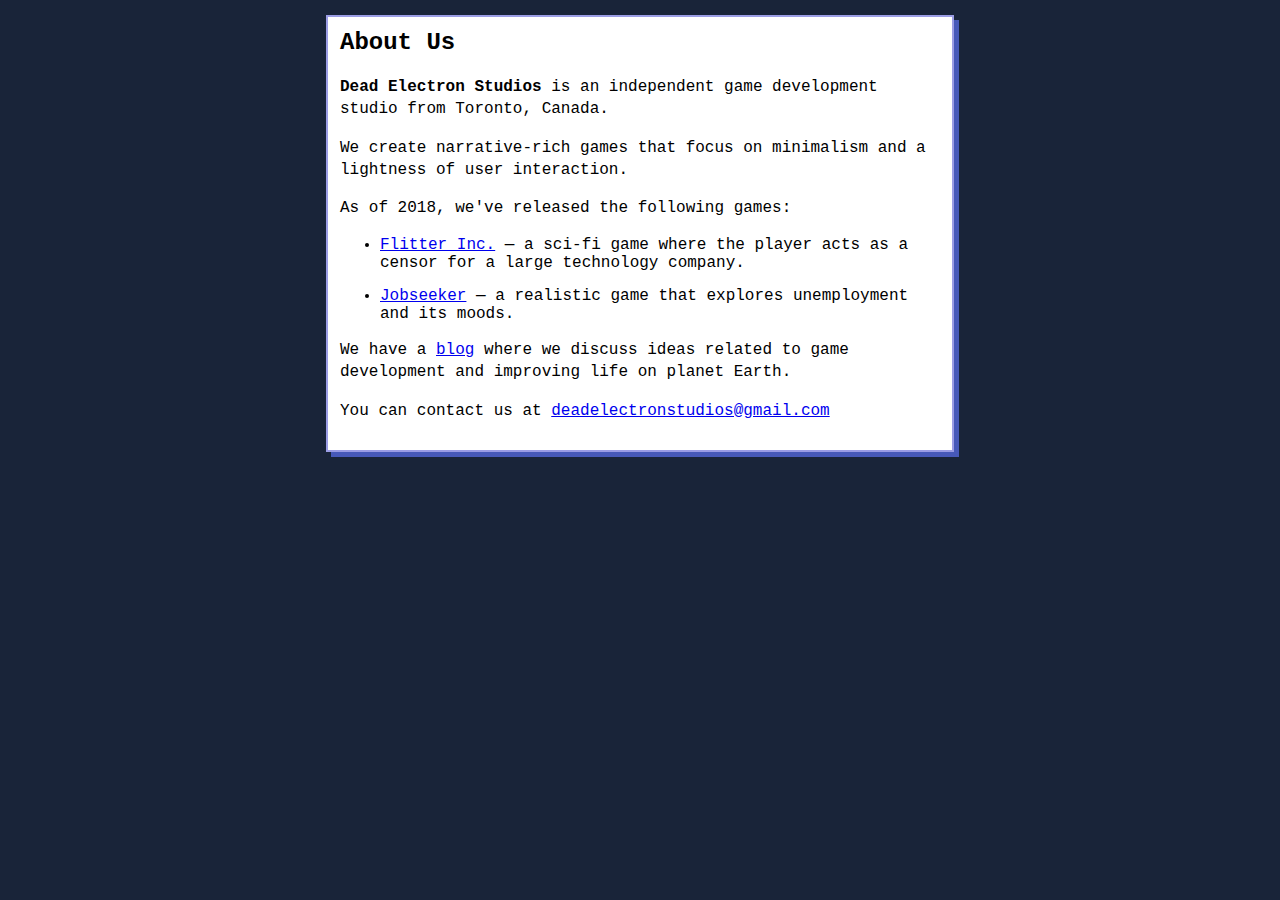
<file: index.html>
<!DOCTYPE html>
<html>
<head>
<title>Dead Electron Studios</title>
<style>
body {
  background-color: #192439;
}

h2 {
  margin-top: 0px;
}
.post {
  margin: 0 auto;
  margin-top: 15px;
  background-color: white;
  padding: 12px;
  width: 600px;
  border: 2px solid #9b9de5;
  box-shadow: 5px 5px #4759b9;
  font-family: "Courier", monospace;
  font-size: 16px;
}

li {
  margin-bottom: 15px;
  font-family: "Courier", monospace;
}

p {
  line-height: 1.4;
}


</style>
</head>
<body>

<div class="post">
<h2>About Us</h2>
<p><b>Dead Electron Studios</b> is an independent game development studio from Toronto, Canada.</p>
<p>We create narrative-rich games that focus on minimalism and a lightness of user interaction.</p>
<p>As of 2018, we've released the following games:</p>
<ul>
<li><a href="https://deadelectronstudios.github.io/flitterinc.html">Flitter Inc.</a> &#8212; a sci-fi game where the player acts as a censor for a large technology company.</li>
<li><a href="https://play.google.com/store/apps/details?id=com.deadelectronstudios.jobseeker">Jobseeker</a> &#8212; a realistic game that explores unemployment and its moods.</li>
</ul>
<p>We have a <a href="blog.html">blog</a> where we discuss ideas related to game development and improving life on planet Earth.</p>
<p>You can contact us at <a href="mailto:deadelectronstudios@gmail.com">deadelectronstudios@gmail.com</a></p>
</div>


</body>
</html>
</file>
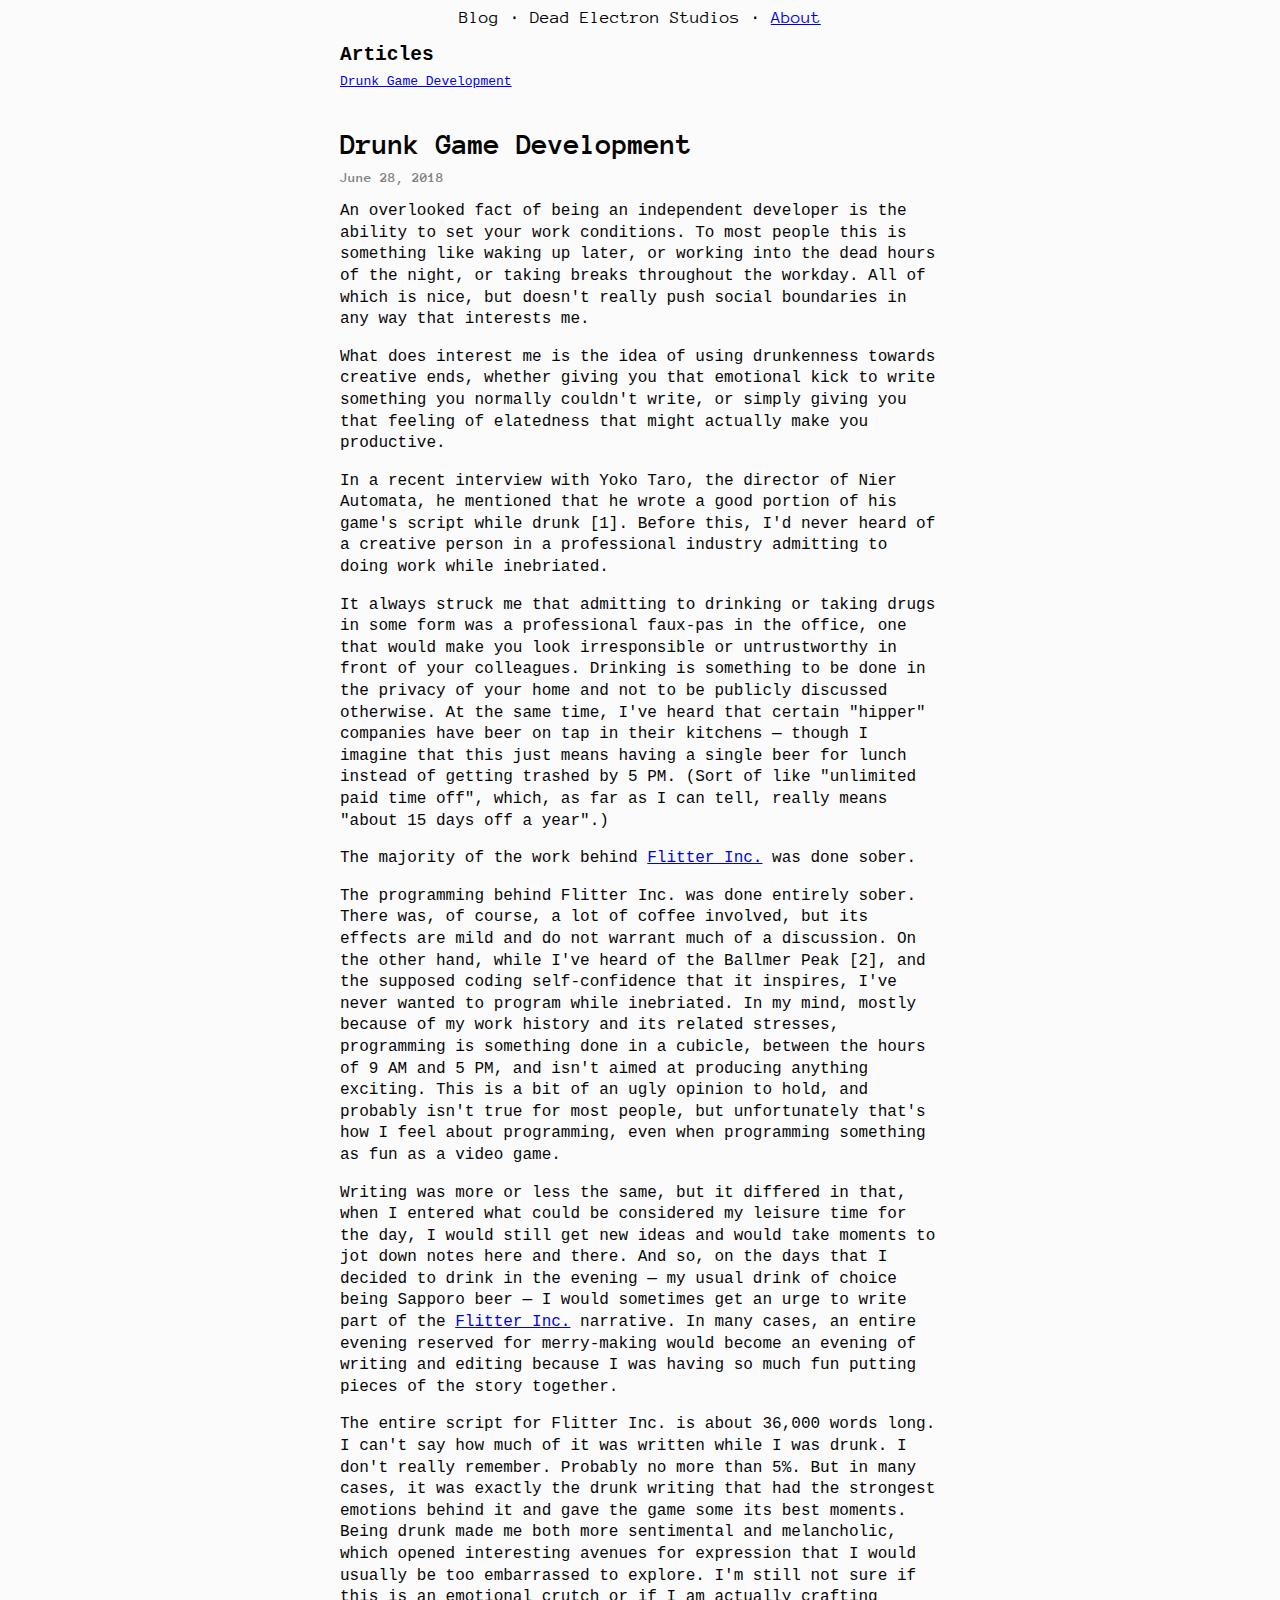
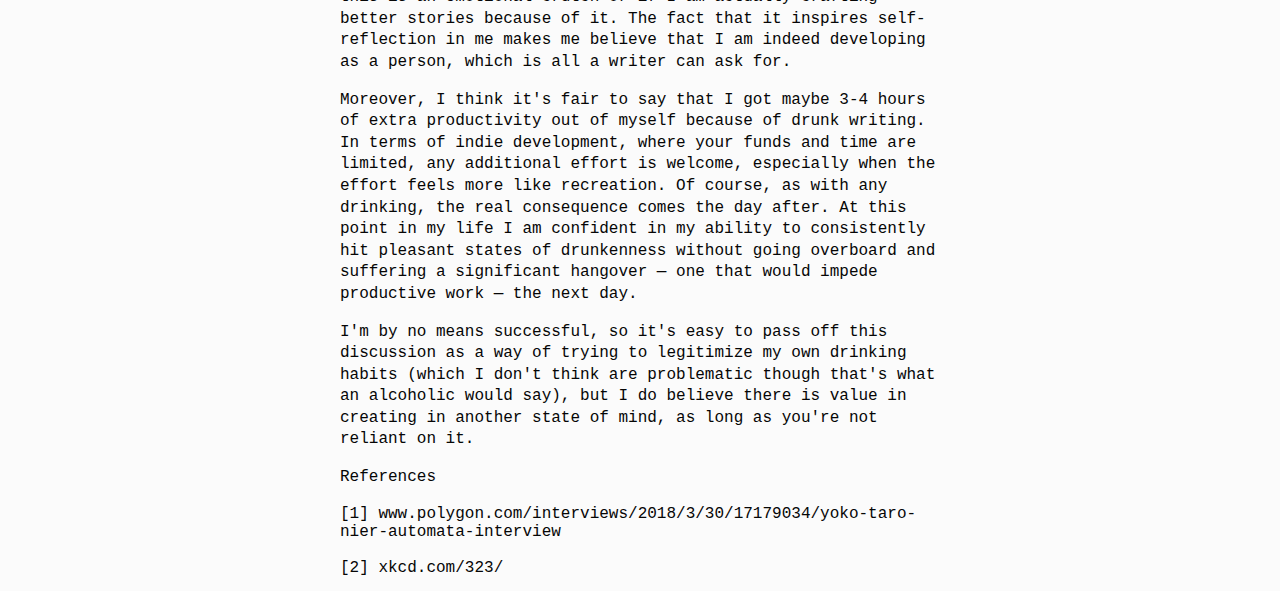
<file: blog.html>
<!DOCTYPE html>
<html>
<head>
<title>Dead Electron Studios &#8212; Game Development Blog</title>

<link href="https://fonts.googleapis.com/css?family=Anonymous+Pro" rel="stylesheet">
<style>

body {
  background-color: #fbfbfb;
}

#about {
  font-family: 'Anonymous Pro', monospace;
  font-size: 18px;
  text-align: center;
}

.main {
  margin: 0 auto;
  width: 600px
}

#content {
  text-align: left;
  font-family: monospace;
  font-size: 16px;
  color: #060606;
}

#content h1 {
  font-size: 30px;
  font-family: 'Anonymous Pro', serif;
  margin-top: 40px;
  margin-bottom: 10px;
}

#content h2 {
  font-size: 14px;
  font-family: 'Anonymous Pro', serif;
  margin-top: 6px;
  margin-bottom: 16px;
  color: gray;
}

#content p {
  line-height:1.35;
}

#tos {
  font-family: monospace;
}

#tos h2 {
  margin-bottom: 8px;
}

#tos ul {
  margin-top: 4px;
  list-style-type: none;
  padding-left: 0px;
}

#tos ul li {
  margin-bottom: 4px;
}

</style>
</head>
<body>
<div class="main">

<div id="about">
Blog &#8729; Dead Electron Studios &#8729; <a href="http://www.flitterinc.com">About</a>
</div>

<div id="tos">
<h2>Articles</h2>
<ul>
  <li><a href="#p1">Drunk Game Development</a></li>
</ul>
</div>

<div id="content">
<h1 id="p1">Drunk Game Development</h1>
<h2>June 28, 2018</h2>

<p>An overlooked fact of being an independent developer is the ability to set your work conditions. To most people this is something like waking up later, or working into the dead hours of the night, or taking breaks throughout the workday. All of which is nice, but doesn't really push social boundaries in any way that interests me.</p>

<p>What does interest me is the idea of using drunkenness towards creative ends, whether giving you that emotional kick to write something you normally couldn't write, or simply giving you that feeling of elatedness that might actually make you productive.</p>

<p>In a recent interview with Yoko Taro, the director of Nier Automata, he mentioned that he wrote a good portion of his game's script while drunk [1]. Before this, I'd never heard of a creative person in a professional industry admitting to doing work while inebriated.</p>

<p>It always struck me that admitting to drinking or taking drugs in some form was a professional faux-pas in the office, one that would make you look irresponsible or untrustworthy in front of your colleagues. Drinking is something to be done in the privacy of your home and not to be publicly discussed otherwise. At the same time, I've heard that certain "hipper" companies have beer on tap in their kitchens &#8212; though I imagine that this just means having a single beer for lunch instead of getting trashed by 5 PM. (Sort of like "unlimited paid time off", which, as far as I can tell, really means "about 15 days off a year".)</p>

<p>The majority of the work behind <a href="https://www.flitterinc.com/flitterinc.html">Flitter Inc.</a> was done sober.</p>

<p>The programming behind Flitter Inc. was done entirely sober. There was, of course, a lot of coffee involved, but its effects are mild and do not warrant much of a discussion. On the other hand, while I've heard of the Ballmer Peak [2], and the supposed coding self-confidence that it inspires, I've never wanted to program while inebriated. In my mind, mostly because of my work history and its related stresses, programming is something done in a cubicle, between the hours of 9 AM and 5 PM, and isn't aimed at producing anything exciting. This is a bit of an ugly opinion to hold, and probably isn't true for most people, but unfortunately that's how I feel about programming, even when programming something as fun as a video game.</p>

<p>Writing was more or less the same, but it differed in that, when I entered what could be considered my leisure time for the day, I would still get new ideas and would take moments to jot down notes here and there. And so, on the days that I decided to drink in the evening &#8212; my usual drink of choice being Sapporo beer &#8212; I would sometimes get an urge to write part of the <a href="https://www.flitterinc.com/flitterinc.html">Flitter Inc.</a> narrative. In many cases, an entire evening reserved for merry-making would become an evening of writing and editing because I was having so much fun putting pieces of the story together.</p>

<p>The entire script for Flitter Inc. is about 36,000 words long. I can't say how much of it was written while I was drunk. I don't really remember. Probably no more than 5%. But in many cases, it was exactly the drunk writing that had the strongest emotions behind it and gave the game some its best moments. Being drunk made me both more sentimental and melancholic, which opened interesting avenues for expression that I would usually be too embarrassed to explore. I'm still not sure if this is an emotional crutch or if I am actually crafting better stories because of it. The fact that it inspires self-reflection in me makes me believe that I am indeed developing as a person, which is all a writer can ask for.</p>

<p>Moreover, I think it's fair to say that I got maybe 3-4 hours of extra productivity out of myself because of drunk writing. In terms of indie development, where your funds and time are limited, any additional effort is welcome, especially when the effort feels more like recreation. Of course, as with any drinking, the real consequence comes the day after. At this point in my life I am confident in my ability to consistently hit pleasant states of drunkenness without going overboard and suffering a significant hangover &#8212; one that would impede productive work &#8212; the next day.</p>

<p>I'm by no means successful, so it's easy to pass off this discussion as a way of trying to legitimize my own drinking habits (which I don't think are problematic though that's what an alcoholic would say), but I do believe there is value in creating in another state of mind, as long as you're not reliant on it.</p>

<p>References</p>
[1] www.polygon.com/interviews/2018/3/30/17179034/yoko-taro-nier-automata-interview
<br><br>
[2] xkcd.com/323/





</div>

</div>
</body>
</html>
</file>
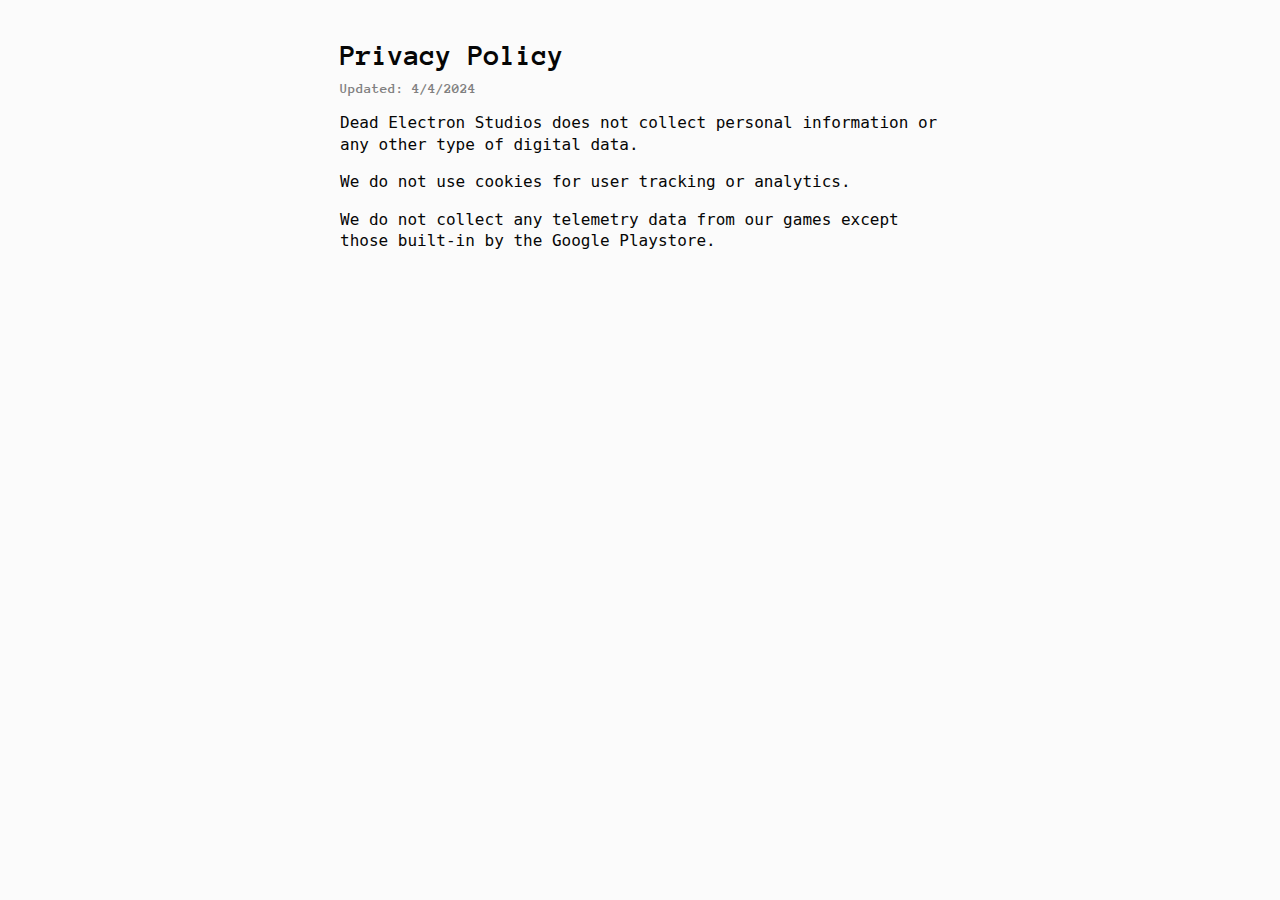
<file: privacy-policy.html>
<!DOCTYPE html>
<html>
<head>
<title>Dead Electron Studios &#8212; Privacy Policy</title>

<link href="https://fonts.googleapis.com/css?family=Anonymous+Pro" rel="stylesheet">
<style>

body {
  background-color: #fbfbfb;
}

#about {
  font-family: 'Anonymous Pro', monospace;
  font-size: 18px;
  text-align: center;
}

.main {
  margin: 0 auto;
  width: 600px
}

#content {
  text-align: left;
  font-family: monospace;
  font-size: 16px;
  color: #060606;
}

#content h1 {
  font-size: 30px;
  font-family: 'Anonymous Pro', serif;
  margin-top: 40px;
  margin-bottom: 10px;
}

#content h2 {
  font-size: 14px;
  font-family: 'Anonymous Pro', serif;
  margin-top: 6px;
  margin-bottom: 16px;
  color: gray;
}

#content p {
  line-height:1.35;
}

#tos {
  font-family: monospace;
}

#tos h2 {
  margin-bottom: 8px;
}

#tos ul {
  margin-top: 4px;
  list-style-type: none;
  padding-left: 0px;
}

#tos ul li {
  margin-bottom: 4px;
}

</style>
</head>
<body>
<div class="main">

<div id="content">
<h1 id="p1">Privacy Policy</h1>
<h2>Updated: 4/4/2024</h2>

<p>Dead Electron Studios does not collect personal information or any other type of digital data.</p>

<p>We do not use cookies for user tracking or analytics.</p>

<p>We do not collect any telemetry data from our games except those built-in by the Google Playstore.</p>

</div>

</div>
</body>
</html>
</file>
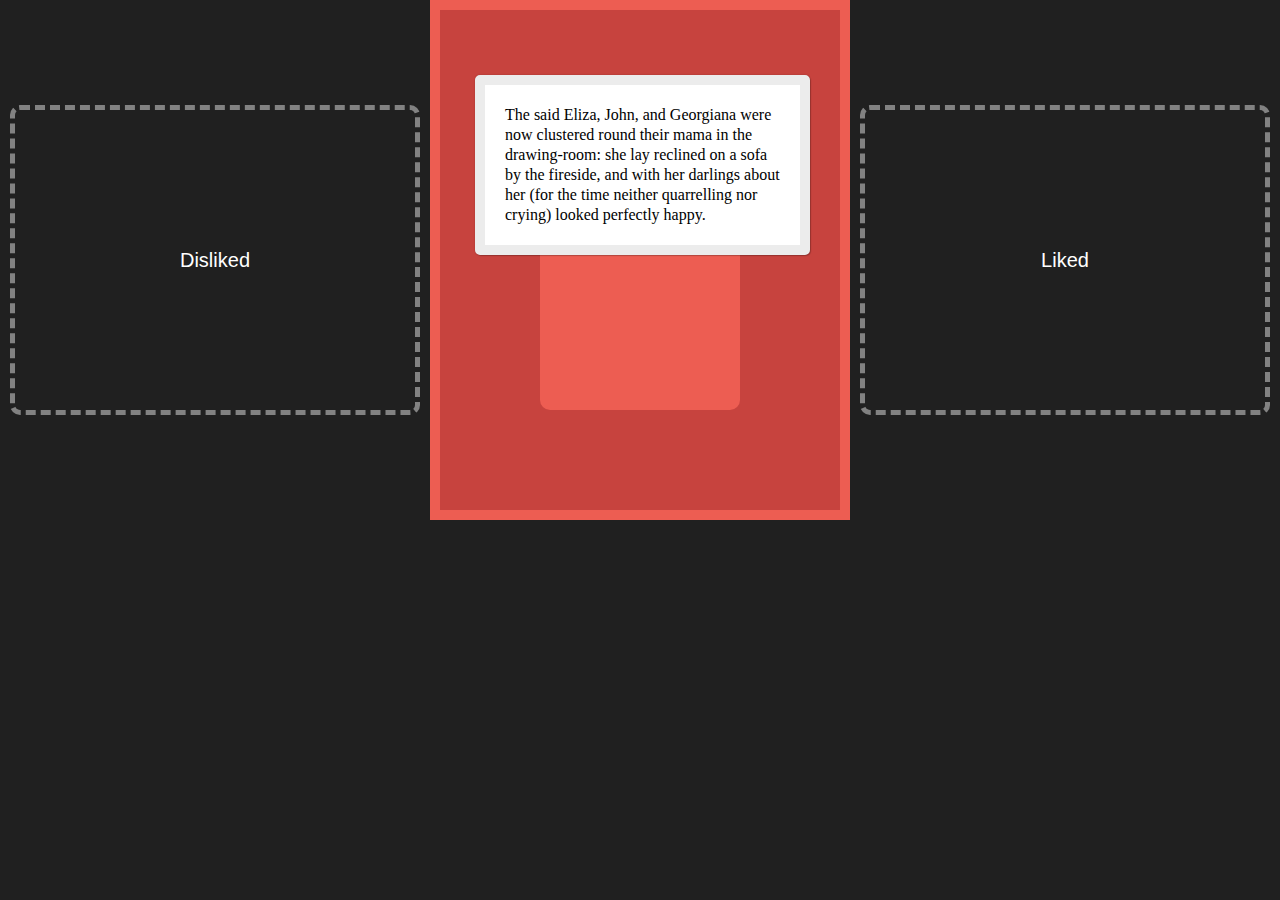
<file: rccn.html>
<!DOCTYPE html>
<html>
<head>
    <meta charset="utf-8">

    <link rel="stylesheet" href="./card-stack.css">

    <link rel="icon" href="data:;base64,iVBORw0KGgo=">

    <script src="./bundle.js"></script>
    <script src="./card-stack.js"></script>
</head>
<body>
    <div class="wrapper">
        <div class="disliked">Disliked</div>
        <div id="viewport">
            <ul class="stack">
            </ul>
        </div>
        <div class="liked">Liked</div>
    </div>
    <div class="recommendations">
        <h1>Recommendations</h1>
    </div>
</body>
</html>
</file>
<file: card-stack.css>
html,
body,
ul,
li {
    margin: 0; padding: 0;
}

body {
    background: #202020; font: normal 16px/24px 'Helvetica Neue', Helvetica, Arial, freesans, sans-serif;
}

button,
input,
code {
    display: inline-block; outline: none; font: inherit; border: none; background: #FDE991; padding: 0;
}

button {
    color: #C7433E; cursor: pointer;
}

input {
    width: 50px;
}

.wrapper {
    display: flex;
    justify-content: space-evenly;
    align-items: center;
}

.liked {
    width: 400px;
    height: 300px;
    top: 100px;
    border-radius: 10px;
    border: 5px dashed #828282;
    color: white;
    font-size: 20px;
    text-align: center;
    display: flex;
    justify-content: center;
    align-items: center;
}

.disliked {
    width: 400px;
    height: 300px;
    top: 100px;
    border-radius: 10px;
    border: 5px dashed #828282;
    color: white;
    font-size: 20px;
    text-align: center;
    display: flex;
    justify-content: center;
    align-items: center;
}

#viewport {
    width: 400px;
    height: 500px;
    background: #C7433E;
    border: 10px solid #ED5D52;
    position: relative;
}

#viewport .stack {
    width: 200px;
    height: 300px;
    background: #ED5D52;
    position: absolute;
    top: 100px;
    left: 50%;
    margin-left: -100px;
    border-radius: 10px;
}

#viewport li {
    width: 335px;
    max-height: 500px;
    padding: 20px;
    list-style: none;
    background: #fff;
    border-radius: 5px;
    position: absolute;
    top: -35px;
    left: -65px;
    box-shadow: 0 0 2px rgba(0,0,0,.2), 1px 1px 1px rgba(0,0,0,.2);
    line-height: 20px;
    text-align: left;
    font-size: 16px;
    border: 10px solid #ECECEC;
    box-sizing: border-box;
    cursor: default;
    font-family: Cambria;
    z-index: 1000;
}

.recommendations {
    opacity: 0;
    transition: all 0.4s;
    margin: 0 auto;
    width: 500px;
    padding: 20px;
    border-radius: 5px;
    background-color: white;
    margin-top: 20px;
}

.visible-recs { 
    opacity: 1
}

.rec-child {
    background-color: gray;
    padding: 20px;
    margin-bottom: 10px;
    border-radius: 8px;
}

.snippet {
    font-size: 12px;
    text-overflow: ellipsis;
    max-width: 500px;
    line-height: 16px;
    margin-top: 5px;
}

.done {
    transition: all 0.4s;
    opacity: 0;
    pointer-events: none;
}

.next-card {
    opacity: 1;
}

#viewport li.in-deck {
    opacity: 0;
    pointer-events: auto;
}

#viewport li.in-deck:last-child {
    opacity: 1;
}

#viewport li.in-deck:nth-child(3) {
    top: 2px; transform: translate(2px, 2px) rotate(0.4deg);
}

#viewport li.in-deck:nth-child(2) {
    top: 4px; transform: translate(-4px, -2px) rotate(-1deg);
}

#control {
    position: absolute; bottom: 30px; left: 0; right: 0; text-align: center; font-size: 0;
}

#control button {
    background: #FFFFFF; color: #373737; font-weight: bold; border: none; font: normal 18px/24px 'Helvetica Neue', Helvetica, Arial, freesans, sans-serif; margin: 0 5px; padding: 10px 15px; cursor: pointer; box-shadow: 0 2px 0 #63211F; outline: none; position: relative;
}
#control button:active {
    background: #63211F; color: #FFFFFF; bottom: -2px; box-shadow: none;
}

#source {
    width: 500px; margin: 20px auto;
}

#source a {
    color: #C7433E;
}
</file>
